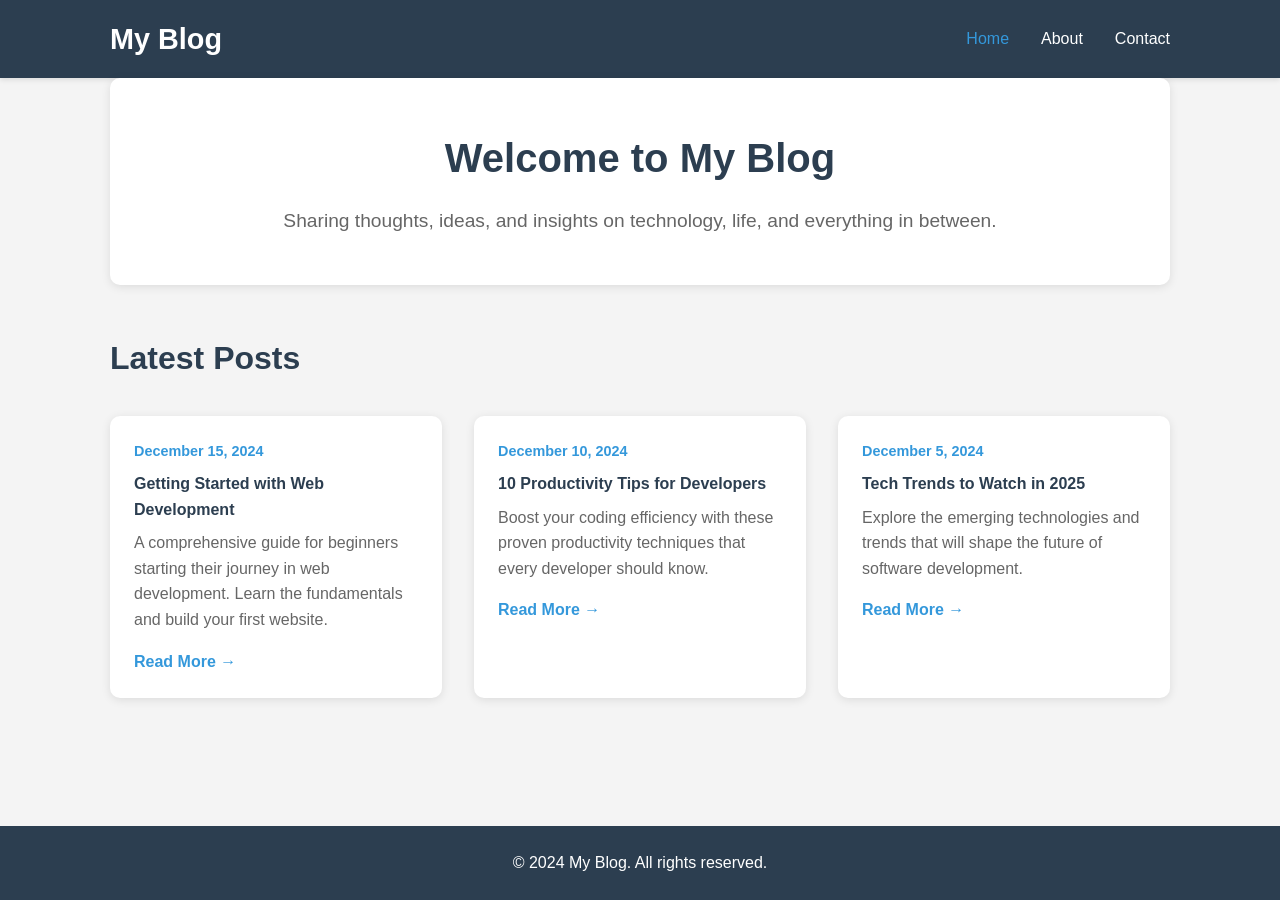
<file: index.html>
<!DOCTYPE html>
<html lang="en">
<head>
    <meta charset="UTF-8">
    <meta name="viewport" content="width=device-width, initial-scale=1.0">
    <title>My Blog - Thoughts & Ideas</title>
    <link rel="stylesheet" href="styles.css">
</head>
<body>
    <header>
        <nav>
            <div class="container">
                <h1 class="logo">My Blog</h1>
                <ul class="nav-links">
                    <li><a href="index.html" class="active">Home</a></li>
                    <li><a href="about.html">About</a></li>
                    <li><a href="contact.html">Contact</a></li>
                </ul>
            </div>
        </nav>
    </header>

    <main class="container">
        <section class="hero">
            <h2>Welcome to My Blog</h2>
            <p>Sharing thoughts, ideas, and insights on technology, life, and everything in between.</p>
        </section>

        <section class="posts">
            <h3>Latest Posts</h3>
            <div class="post-grid">
                <article class="post-card">
                    <div class="post-date">December 15, 2024</div>
                    <h4><a href="posts/getting-started.html">Getting Started with Web Development</a></h4>
                    <p>A comprehensive guide for beginners starting their journey in web development. Learn the fundamentals and build your first website.</p>
                    <a href="posts/getting-started.html" class="read-more">Read More →</a>
                </article>

                <article class="post-card">
                    <div class="post-date">December 10, 2024</div>
                    <h4><a href="posts/productivity-tips.html">10 Productivity Tips for Developers</a></h4>
                    <p>Boost your coding efficiency with these proven productivity techniques that every developer should know.</p>
                    <a href="posts/productivity-tips.html" class="read-more">Read More →</a>
                </article>

                <article class="post-card">
                    <div class="post-date">December 5, 2024</div>
                    <h4><a href="posts/tech-trends.html">Tech Trends to Watch in 2025</a></h4>
                    <p>Explore the emerging technologies and trends that will shape the future of software development.</p>
                    <a href="posts/tech-trends.html" class="read-more">Read More →</a>
                </article>
            </div>
        </section>
    </main>

    <footer>
        <div class="container">
            <p>&copy; 2024 My Blog. All rights reserved.</p>
        </div>
    </footer>
</body>
</html>
</file>
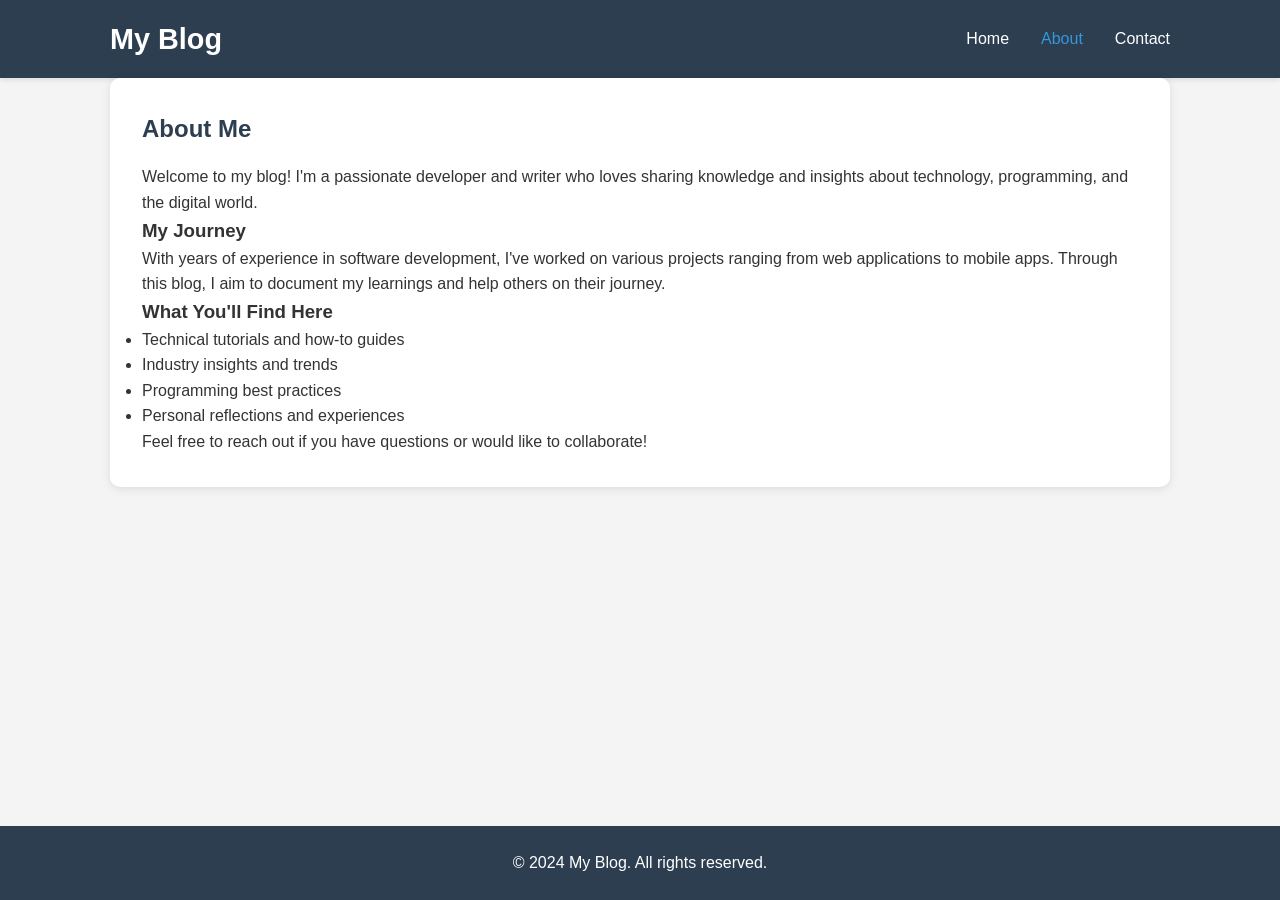
<file: about.html>
<!DOCTYPE html>
<html lang="en">
<head>
    <meta charset="UTF-8">
    <meta name="viewport" content="width=device-width, initial-scale=1.0">
    <title>About - My Blog</title>
    <link rel="stylesheet" href="styles.css">
</head>
<body>
    <header>
        <nav>
            <div class="container">
                <h1 class="logo">My Blog</h1>
                <ul class="nav-links">
                    <li><a href="index.html">Home</a></li>
                    <li><a href="about.html" class="active">About</a></li>
                    <li><a href="contact.html">Contact</a></li>
                </ul>
            </div>
        </nav>
    </header>

    <main class="container">
        <section class="about-content">
            <h2>About Me</h2>
            <p>Welcome to my blog! I'm a passionate developer and writer who loves sharing knowledge and insights about technology, programming, and the digital world.</p>
            
            <h3>My Journey</h3>
            <p>With years of experience in software development, I've worked on various projects ranging from web applications to mobile apps. Through this blog, I aim to document my learnings and help others on their journey.</p>
            
            <h3>What You'll Find Here</h3>
            <ul>
                <li>Technical tutorials and how-to guides</li>
                <li>Industry insights and trends</li>
                <li>Programming best practices</li>
                <li>Personal reflections and experiences</li>
            </ul>
            
            <p>Feel free to reach out if you have questions or would like to collaborate!</p>
        </section>
    </main>

    <footer>
        <div class="container">
            <p>&copy; 2024 My Blog. All rights reserved.</p>
        </div>
    </footer>
</body>
</html>
</file>
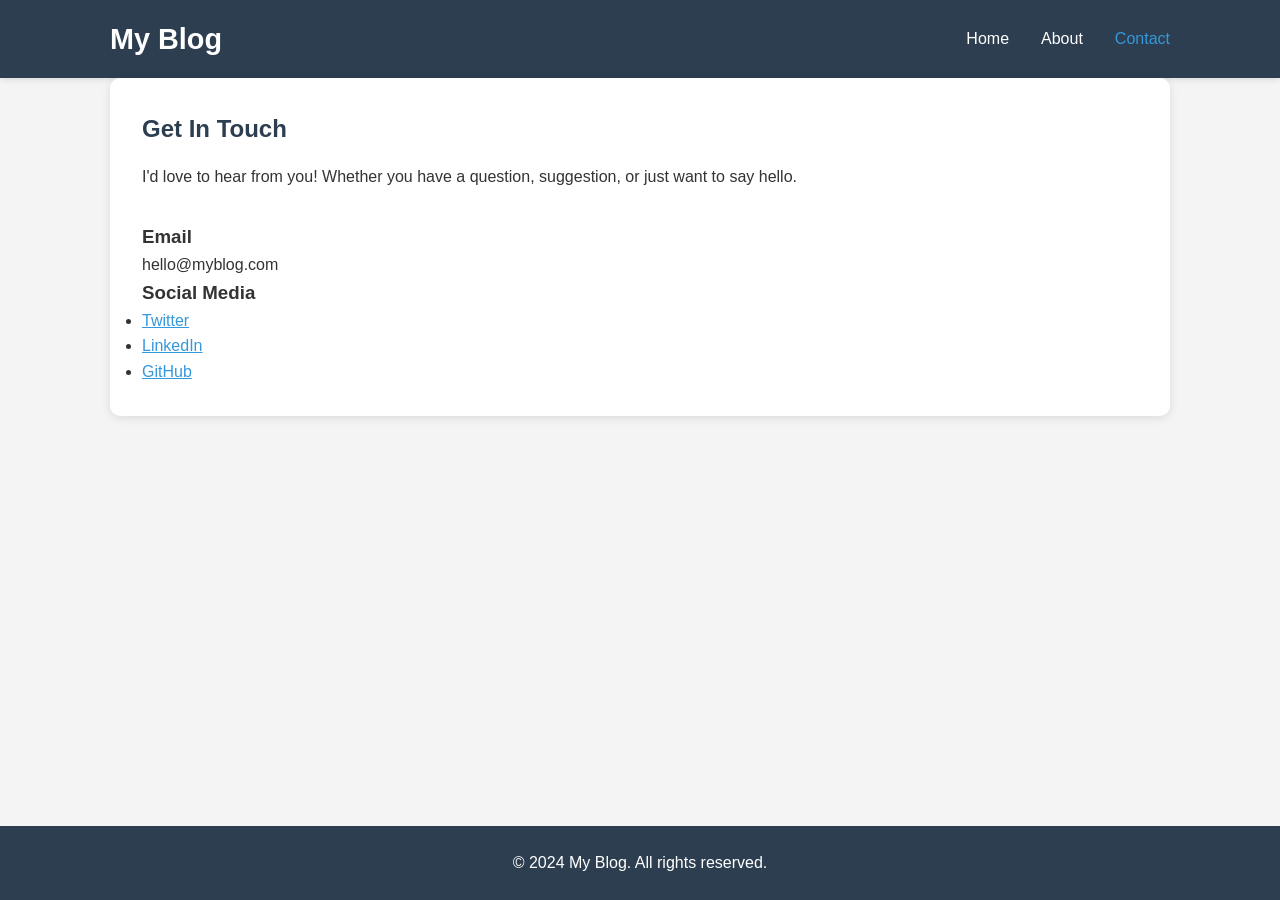
<file: contact.html>
<!DOCTYPE html>
<html lang="en">
<head>
    <meta charset="UTF-8">
    <meta name="viewport" content="width=device-width, initial-scale=1.0">
    <title>Contact - My Blog</title>
    <link rel="stylesheet" href="styles.css">
</head>
<body>
    <header>
        <nav>
            <div class="container">
                <h1 class="logo">My Blog</h1>
                <ul class="nav-links">
                    <li><a href="index.html">Home</a></li>
                    <li><a href="about.html">About</a></li>
                    <li><a href="contact.html" class="active">Contact</a></li>
                </ul>
            </div>
        </nav>
    </header>

    <main class="container">
        <section class="contact-content">
            <h2>Get In Touch</h2>
            <p>I'd love to hear from you! Whether you have a question, suggestion, or just want to say hello.</p>
            
            <div style="margin-top: 2rem;">
                <h3>Email</h3>
                <p>hello@myblog.com</p>
                
                <h3>Social Media</h3>
                <ul>
                    <li><a href="#" style="color: #3498db;">Twitter</a></li>
                    <li><a href="#" style="color: #3498db;">LinkedIn</a></li>
                    <li><a href="#" style="color: #3498db;">GitHub</a></li>
                </ul>
            </div>
        </section>
    </main>

    <footer>
        <div class="container">
            <p>&copy; 2024 My Blog. All rights reserved.</p>
        </div>
    </footer>
</body>
</html>
</file>
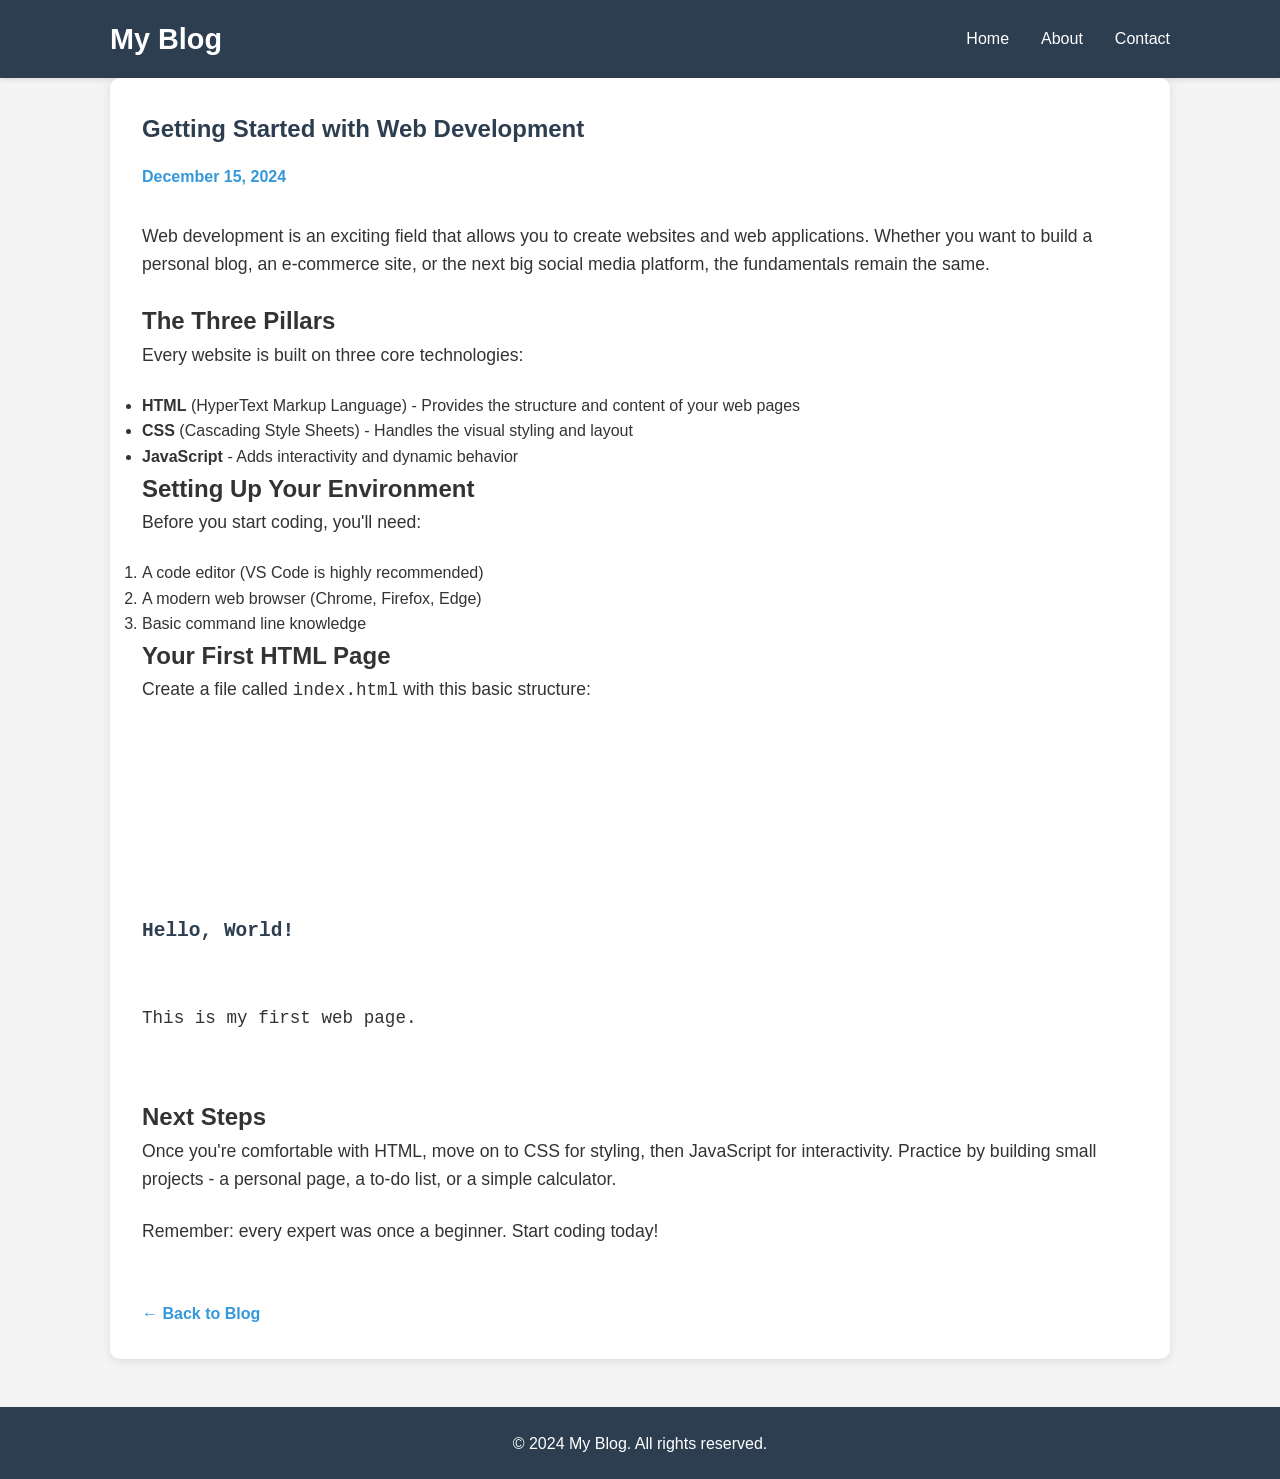
<file: posts/getting-started.html>
<!DOCTYPE html>
<html lang="en">
<head>
    <meta charset="UTF-8">
    <meta name="viewport" content="width=device-width, initial-scale=1.0">
    <title>Getting Started with Web Development - My Blog</title>
    <link rel="stylesheet" href="../styles.css">
</head>
<body>
    <header>
        <nav>
            <div class="container">
                <h1 class="logo">My Blog</h1>
                <ul class="nav-links">
                    <li><a href="../index.html">Home</a></li>
                    <li><a href="../about.html">About</a></li>
                    <li><a href="../contact.html">Contact</a></li>
                </ul>
            </div>
        </nav>
    </header>

    <main class="container">
        <article class="post-content">
            <h1>Getting Started with Web Development</h1>
            <div class="post-meta">December 15, 2024</div>
            
            <p>Web development is an exciting field that allows you to create websites and web applications. Whether you want to build a personal blog, an e-commerce site, or the next big social media platform, the fundamentals remain the same.</p>
            
            <h2>The Three Pillars</h2>
            <p>Every website is built on three core technologies:</p>
            <ul>
                <li><strong>HTML</strong> (HyperText Markup Language) - Provides the structure and content of your web pages</li>
                <li><strong>CSS</strong> (Cascading Style Sheets) - Handles the visual styling and layout</li>
                <li><strong>JavaScript</strong> - Adds interactivity and dynamic behavior</li>
            </ul>
            
            <h2>Setting Up Your Environment</h2>
            <p>Before you start coding, you'll need:</p>
            <ol>
                <li>A code editor (VS Code is highly recommended)</li>
                <li>A modern web browser (Chrome, Firefox, Edge)</li>
                <li>Basic command line knowledge</li>
            </ol>
            
            <h2>Your First HTML Page</h2>
            <p>Create a file called <code>index.html</code> with this basic structure:</p>
            <pre><code><!DOCTYPE html>
<html lang="en">
<head>
    <meta charset="UTF-8">
    <meta name="viewport" content="width=device-width, initial-scale=1.0">
    <title>My First Page</title>
</head>
<body>
    <h1>Hello, World!</h1>
    <p>This is my first web page.</p>
</body>
</html></code></pre>
            
            <h2>Next Steps</h2>
            <p>Once you're comfortable with HTML, move on to CSS for styling, then JavaScript for interactivity. Practice by building small projects - a personal page, a to-do list, or a simple calculator.</p>
            
            <p>Remember: every expert was once a beginner. Start coding today!</p>
            
            <a href="../index.html" class="back-link">← Back to Blog</a>
        </article>
    </main>

    <footer>
        <div class="container">
            <p>&copy; 2024 My Blog. All rights reserved.</p>
        </div>
    </footer>
</body>
</html>
</file>
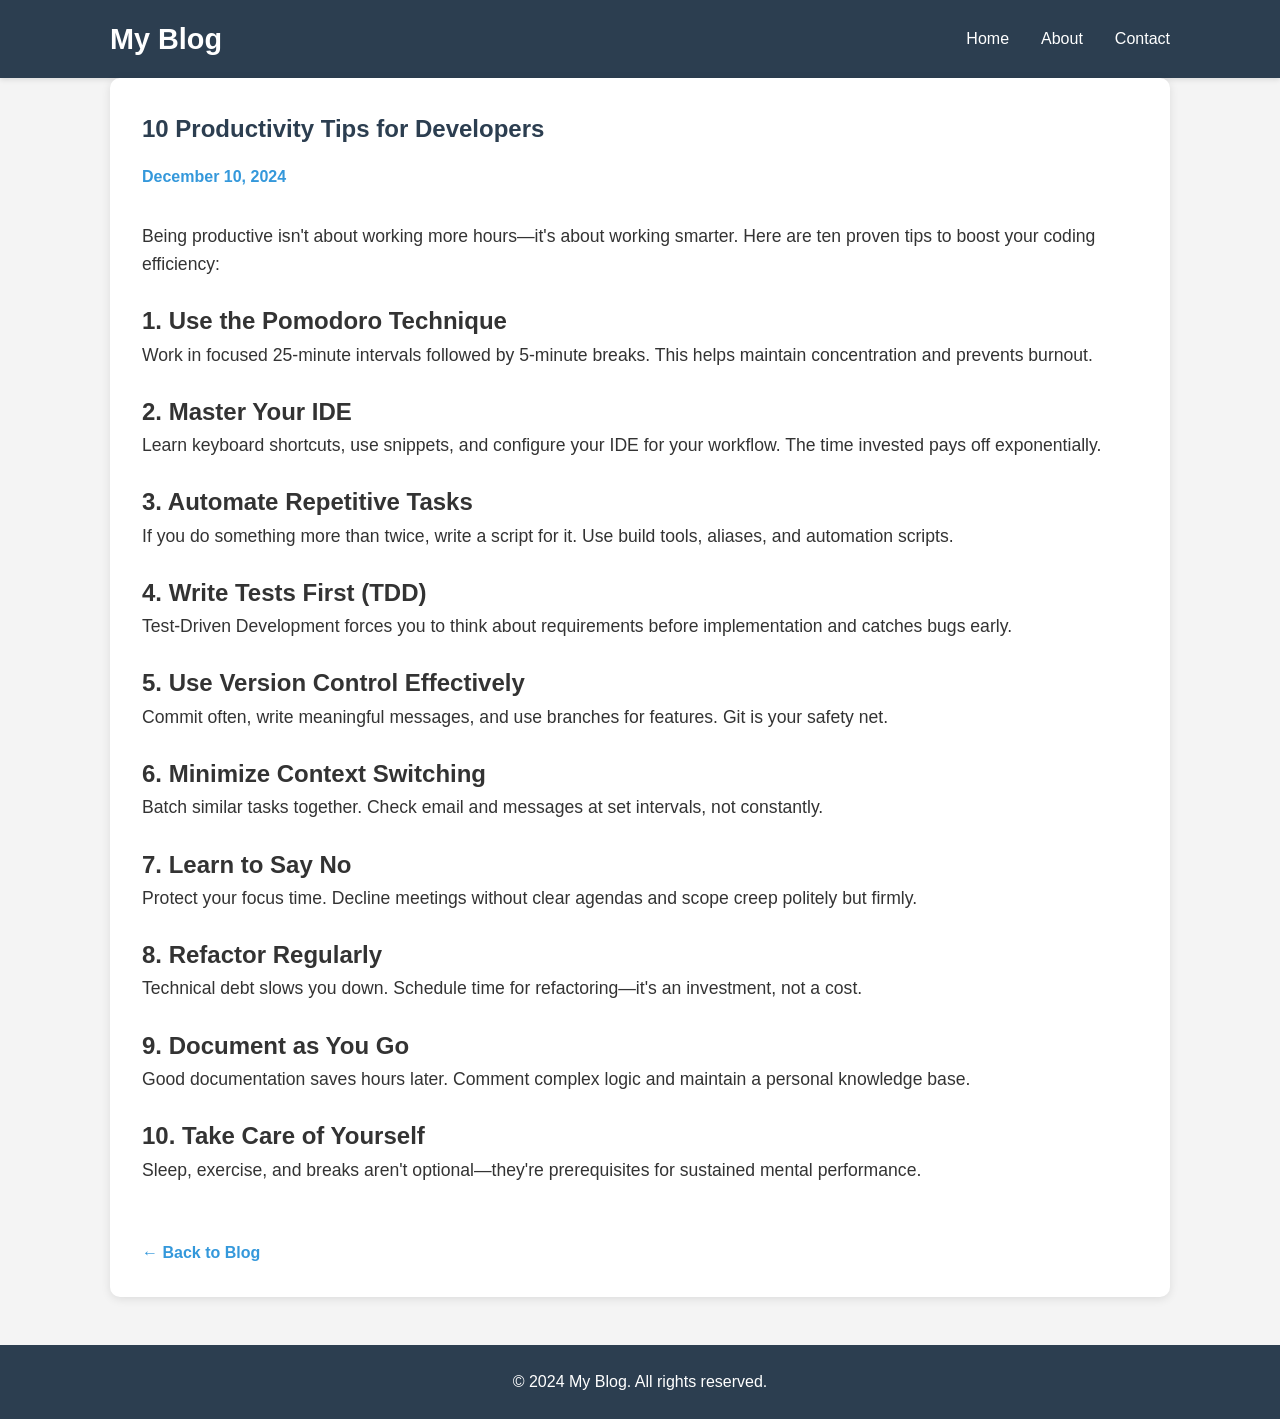
<file: posts/productivity-tips.html>
<!DOCTYPE html>
<html lang="en">
<head>
    <meta charset="UTF-8">
    <meta name="viewport" content="width=device-width, initial-scale=1.0">
    <title>10 Productivity Tips for Developers - My Blog</title>
    <link rel="stylesheet" href="../styles.css">
</head>
<body>
    <header>
        <nav>
            <div class="container">
                <h1 class="logo">My Blog</h1>
                <ul class="nav-links">
                    <li><a href="../index.html">Home</a></li>
                    <li><a href="../about.html">About</a></li>
                    <li><a href="../contact.html">Contact</a></li>
                </ul>
            </div>
        </nav>
    </header>

    <main class="container">
        <article class="post-content">
            <h1>10 Productivity Tips for Developers</h1>
            <div class="post-meta">December 10, 2024</div>
            
            <p>Being productive isn't about working more hours—it's about working smarter. Here are ten proven tips to boost your coding efficiency:</p>
            
            <h2>1. Use the Pomodoro Technique</h2>
            <p>Work in focused 25-minute intervals followed by 5-minute breaks. This helps maintain concentration and prevents burnout.</p>
            
            <h2>2. Master Your IDE</h2>
            <p>Learn keyboard shortcuts, use snippets, and configure your IDE for your workflow. The time invested pays off exponentially.</p>
            
            <h2>3. Automate Repetitive Tasks</h2>
            <p>If you do something more than twice, write a script for it. Use build tools, aliases, and automation scripts.</p>
            
            <h2>4. Write Tests First (TDD)</h2>
            <p>Test-Driven Development forces you to think about requirements before implementation and catches bugs early.</p>
            
            <h2>5. Use Version Control Effectively</h2>
            <p>Commit often, write meaningful messages, and use branches for features. Git is your safety net.</p>
            
            <h2>6. Minimize Context Switching</h2>
            <p>Batch similar tasks together. Check email and messages at set intervals, not constantly.</p>
            
            <h2>7. Learn to Say No</h2>
            <p>Protect your focus time. Decline meetings without clear agendas and scope creep politely but firmly.</p>
            
            <h2>8. Refactor Regularly</h2>
            <p>Technical debt slows you down. Schedule time for refactoring—it's an investment, not a cost.</p>
            
            <h2>9. Document as You Go</h2>
            <p>Good documentation saves hours later. Comment complex logic and maintain a personal knowledge base.</p>
            
            <h2>10. Take Care of Yourself</h2>
            <p>Sleep, exercise, and breaks aren't optional—they're prerequisites for sustained mental performance.</p>
            
            <a href="../index.html" class="back-link">← Back to Blog</a>
        </article>
    </main>

    <footer>
        <div class="container">
            <p>&copy; 2024 My Blog. All rights reserved.</p>
        </div>
    </footer>
</body>
</html>
</file>
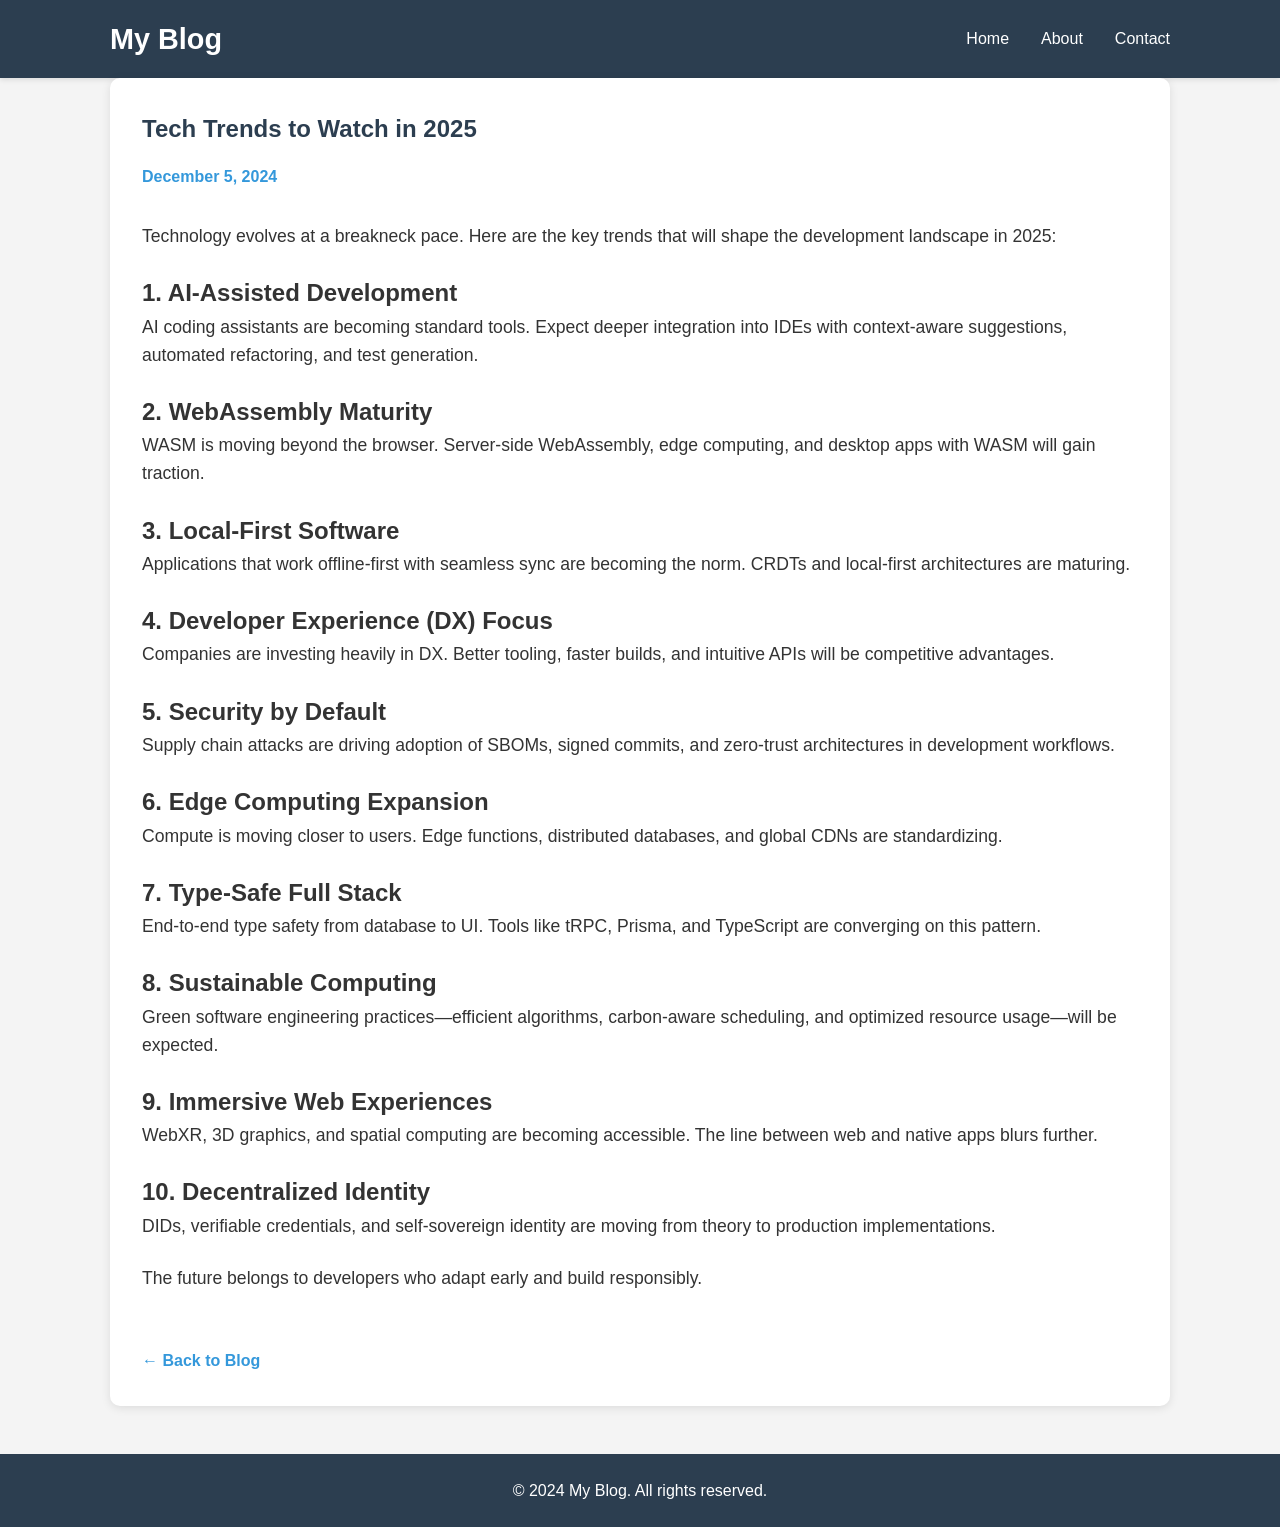
<file: posts/tech-trends.html>
<!DOCTYPE html>
<html lang="en">
<head>
    <meta charset="UTF-8">
    <meta name="viewport" content="width=device-width, initial-scale=1.0">
    <title>Tech Trends to Watch in 2025 - My Blog</title>
    <link rel="stylesheet" href="../styles.css">
</head>
<body>
    <header>
        <nav>
            <div class="container">
                <h1 class="logo">My Blog</h1>
                <ul class="nav-links">
                    <li><a href="../index.html">Home</a></li>
                    <li><a href="../about.html">About</a></li>
                    <li><a href="../contact.html">Contact</a></li>
                </ul>
            </div>
        </nav>
    </header>

    <main class="container">
        <article class="post-content">
            <h1>Tech Trends to Watch in 2025</h1>
            <div class="post-meta">December 5, 2024</div>
            
            <p>Technology evolves at a breakneck pace. Here are the key trends that will shape the development landscape in 2025:</p>
            
            <h2>1. AI-Assisted Development</h2>
            <p>AI coding assistants are becoming standard tools. Expect deeper integration into IDEs with context-aware suggestions, automated refactoring, and test generation.</p>
            
            <h2>2. WebAssembly Maturity</h2>
            <p>WASM is moving beyond the browser. Server-side WebAssembly, edge computing, and desktop apps with WASM will gain traction.</p>
            
            <h2>3. Local-First Software</h2>
            <p>Applications that work offline-first with seamless sync are becoming the norm. CRDTs and local-first architectures are maturing.</p>
            
            <h2>4. Developer Experience (DX) Focus</h2>
            <p>Companies are investing heavily in DX. Better tooling, faster builds, and intuitive APIs will be competitive advantages.</p>
            
            <h2>5. Security by Default</h2>
            <p>Supply chain attacks are driving adoption of SBOMs, signed commits, and zero-trust architectures in development workflows.</p>
            
            <h2>6. Edge Computing Expansion</h2>
            <p>Compute is moving closer to users. Edge functions, distributed databases, and global CDNs are standardizing.</p>
            
            <h2>7. Type-Safe Full Stack</h2>
            <p>End-to-end type safety from database to UI. Tools like tRPC, Prisma, and TypeScript are converging on this pattern.</p>
            
            <h2>8. Sustainable Computing</h2>
            <p>Green software engineering practices—efficient algorithms, carbon-aware scheduling, and optimized resource usage—will be expected.</p>
            
            <h2>9. Immersive Web Experiences</h2>
            <p>WebXR, 3D graphics, and spatial computing are becoming accessible. The line between web and native apps blurs further.</p>
            
            <h2>10. Decentralized Identity</h2>
            <p>DIDs, verifiable credentials, and self-sovereign identity are moving from theory to production implementations.</p>
            
            <p>The future belongs to developers who adapt early and build responsibly.</p>
            
            <a href="../index.html" class="back-link">← Back to Blog</a>
        </article>
    </main>

    <footer>
        <div class="container">
            <p>&copy; 2024 My Blog. All rights reserved.</p>
        </div>
    </footer>
</body>
</html>
</file>
<file: styles.css>
* {
    margin: 0;
    padding: 0;
    box-sizing: border-box;
}

body {
    font-family: 'Segoe UI', Tahoma, Geneva, Verdana, sans-serif;
    line-height: 1.6;
    color: #333;
    background: #f4f4f4;
}

.container {
    max-width: 1100px;
    margin: 0 auto;
    padding: 0 20px;
}

header {
    background: #2c3e50;
    color: white;
    padding: 1rem 0;
    box-shadow: 0 2px 5px rgba(0,0,0,0.1);
}

nav .container {
    display: flex;
    justify-content: space-between;
    align-items: center;
}

.logo {
    font-size: 1.8rem;
    font-weight: bold;
}

.nav-links {
    display: flex;
    list-style: none;
    gap: 2rem;
}

.nav-links a {
    color: white;
    text-decoration: none;
    transition: color 0.3s;
}

.nav-links a:hover,
.nav-links a.active {
    color: #3498db;
}

main {
    min-height: calc(100vh - 200px);
    padding: 2rem 0;
}

.hero {
    text-align: center;
    padding: 3rem 0;
    background: white;
    margin-bottom: 3rem;
    border-radius: 10px;
    box-shadow: 0 2px 10px rgba(0,0,0,0.1);
}

.hero h2 {
    font-size: 2.5rem;
    margin-bottom: 1rem;
    color: #2c3e50;
}

.hero p {
    font-size: 1.2rem;
    color: #666;
}

.posts h3 {
    font-size: 2rem;
    margin-bottom: 2rem;
    color: #2c3e50;
}

.post-grid {
    display: grid;
    grid-template-columns: repeat(auto-fit, minmax(300px, 1fr));
    gap: 2rem;
}

.post-card {
    background: white;
    padding: 1.5rem;
    border-radius: 10px;
    box-shadow: 0 2px 10px rgba(0,0,0,0.1);
    transition: transform 0.3s, box-shadow 0.3s;
}

.post-card:hover {
    transform: translateY(-5px);
    box-shadow: 0 5px 20px rgba(0,0,0,0.15);
}

.post-date {
    color: #3498db;
    font-size: 0.9rem;
    margin-bottom: 0.5rem;
    font-weight: bold;
}

.post-card h4 {
    margin-bottom: 0.5rem;
}

.post-card h4 a {
    color: #2c3e50;
    text-decoration: none;
}

.post-card h4 a:hover {
    color: #3498db;
}

.post-card p {
    color: #666;
    margin-bottom: 1rem;
}

.read-more {
    color: #3498db;
    text-decoration: none;
    font-weight: bold;
}

.read-more:hover {
    text-decoration: underline;
}

footer {
    background: #2c3e50;
    color: white;
    text-align: center;
    padding: 1.5rem 0;
    margin-top: 3rem;
}

.about-content,
.contact-content {
    background: white;
    padding: 2rem;
    border-radius: 10px;
    box-shadow: 0 2px 10px rgba(0,0,0,0.1);
}

.about-content h2,
.contact-content h2 {
    color: #2c3e50;
    margin-bottom: 1rem;
}

.post-content {
    background: white;
    padding: 2rem;
    border-radius: 10px;
    box-shadow: 0 2px 10px rgba(0,0,0,0.1);
}

.post-content h1 {
    color: #2c3e50;
    margin-bottom: 1rem;
}

.post-meta {
    color: #3498db;
    margin-bottom: 2rem;
    font-weight: bold;
}

.post-content p {
    margin-bottom: 1.5rem;
    font-size: 1.1rem;
}

.back-link {
    display: inline-block;
    margin-top: 2rem;
    color: #3498db;
    text-decoration: none;
    font-weight: bold;
}

.back-link:hover {
    text-decoration: underline;
}

@media (max-width: 768px) {
    .nav-links {
        gap: 1rem;
    }
    
    .hero h2 {
        font-size: 2rem;
    }
    
    .post-grid {
        grid-template-columns: 1fr;
    }
}
</file>
